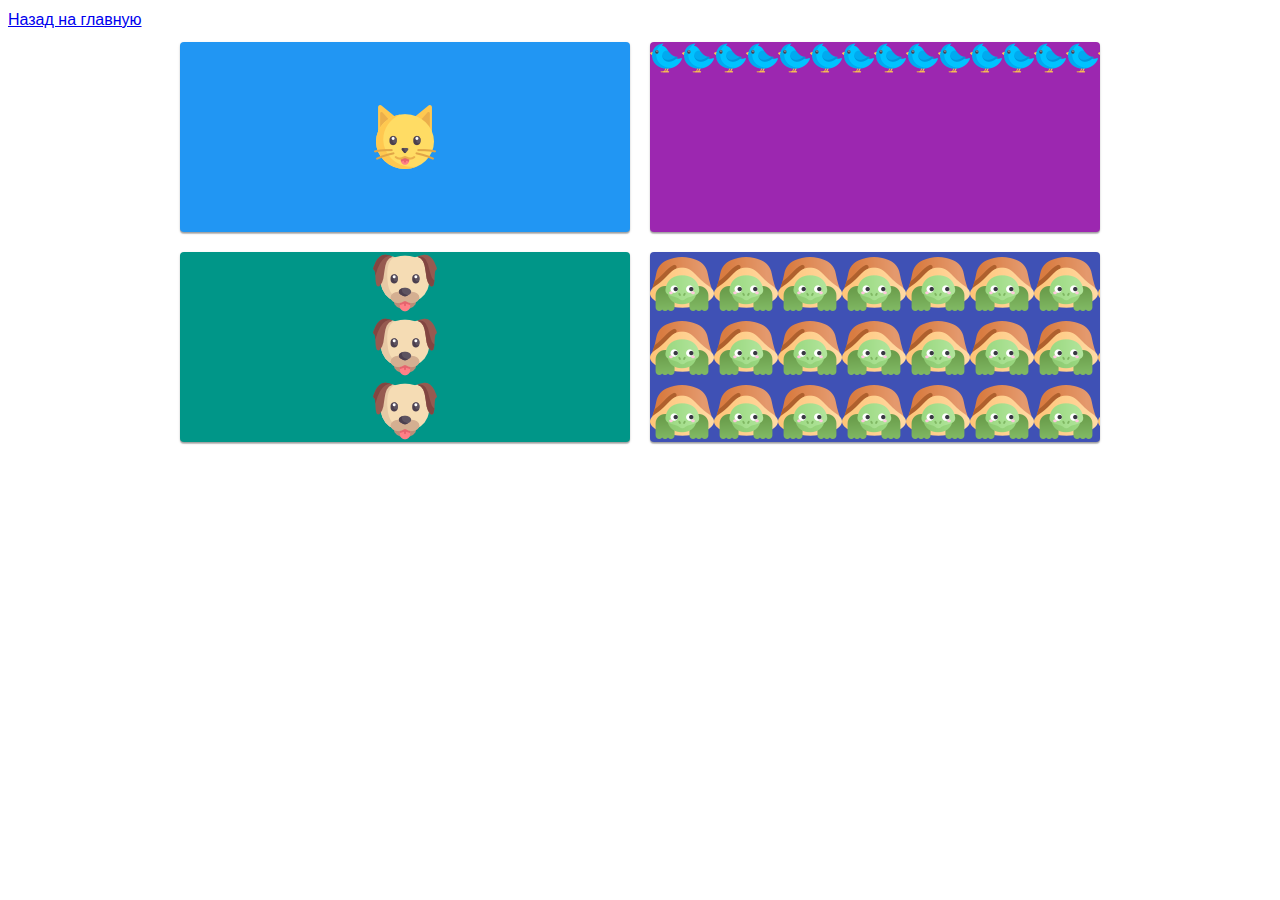
<file: 01-background.html>
<!DOCTYPE html>
<html lang="ru">
  <head>
    <meta charset="UTF-8" />
    <meta name="viewport" content="width=device-width, initial-scale=1.0" />
    <title>Фон элемента</title>
    <link rel="stylesheet" href="./css/common.css" />
    <link rel="stylesheet" href="./css/01-background.css" />
  </head>
  <body>
    <a href="/index.html">Назад на главную</a>

    <!-- Основные свойства -->
    <div class="container">
      <div class="box"></div>
      <div class="box"></div>
      <div class="box"></div>
      <div class="box"></div>
    </div>
  </body>
</html>
</file>
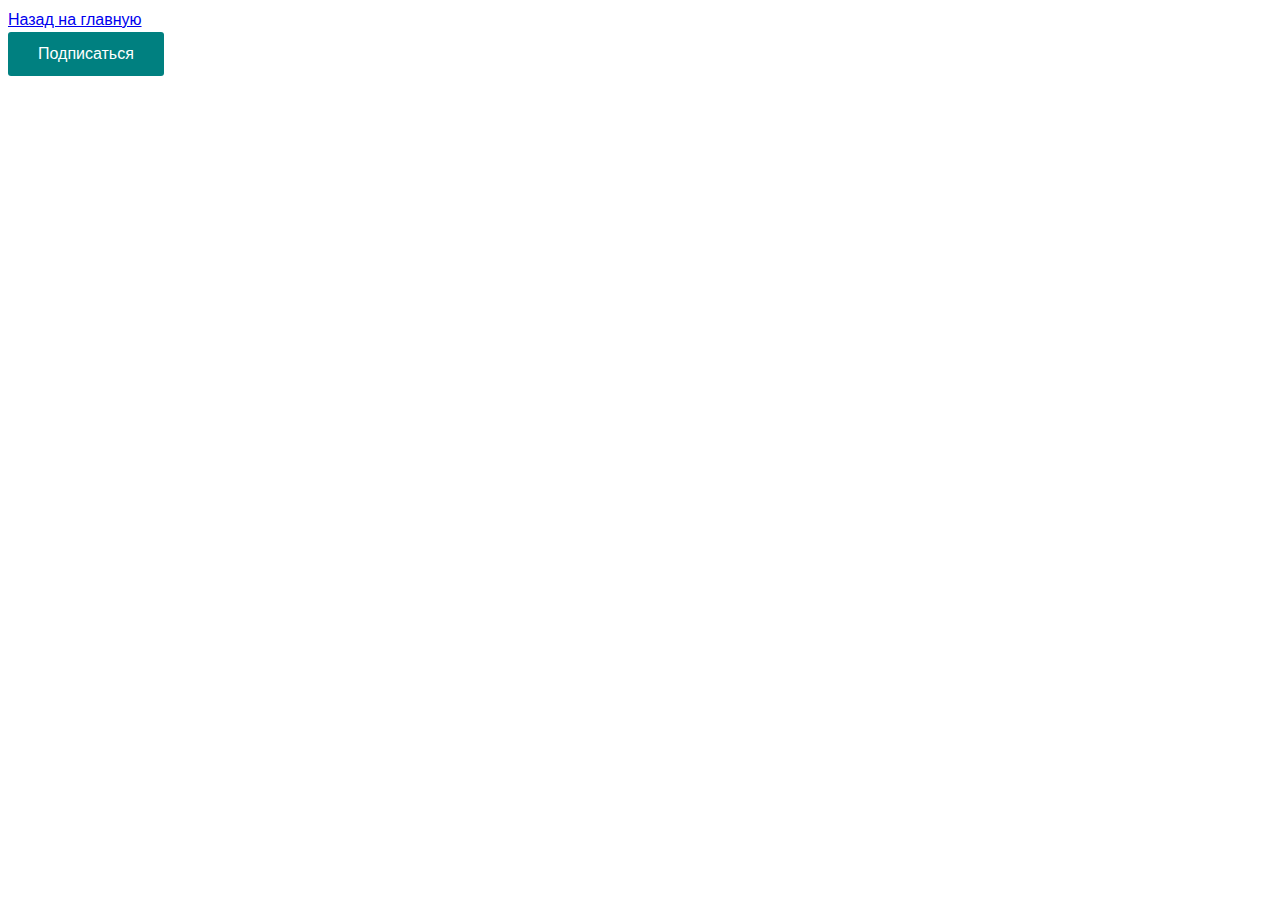
<file: 01-button.html>
<!DOCTYPE html>
<html lang="ru">
  <head>
    <meta charset="UTF-8" />
    <meta name="viewport" content="width=device-width, initial-scale=1.0" />
    <meta http-equiv="X-UA-Compatible" content="ie=edge" />
    <title>Простая кнопка</title>
    <link rel="stylesheet" href="./css/common.css" />
    <link rel="stylesheet" href="./css/01-button.css" />
  </head>
  <body>
    <a href="./index.html">Назад на главную</a><br />

    <button class="btn">Подписаться</button>
  </body>
</html>
</file>
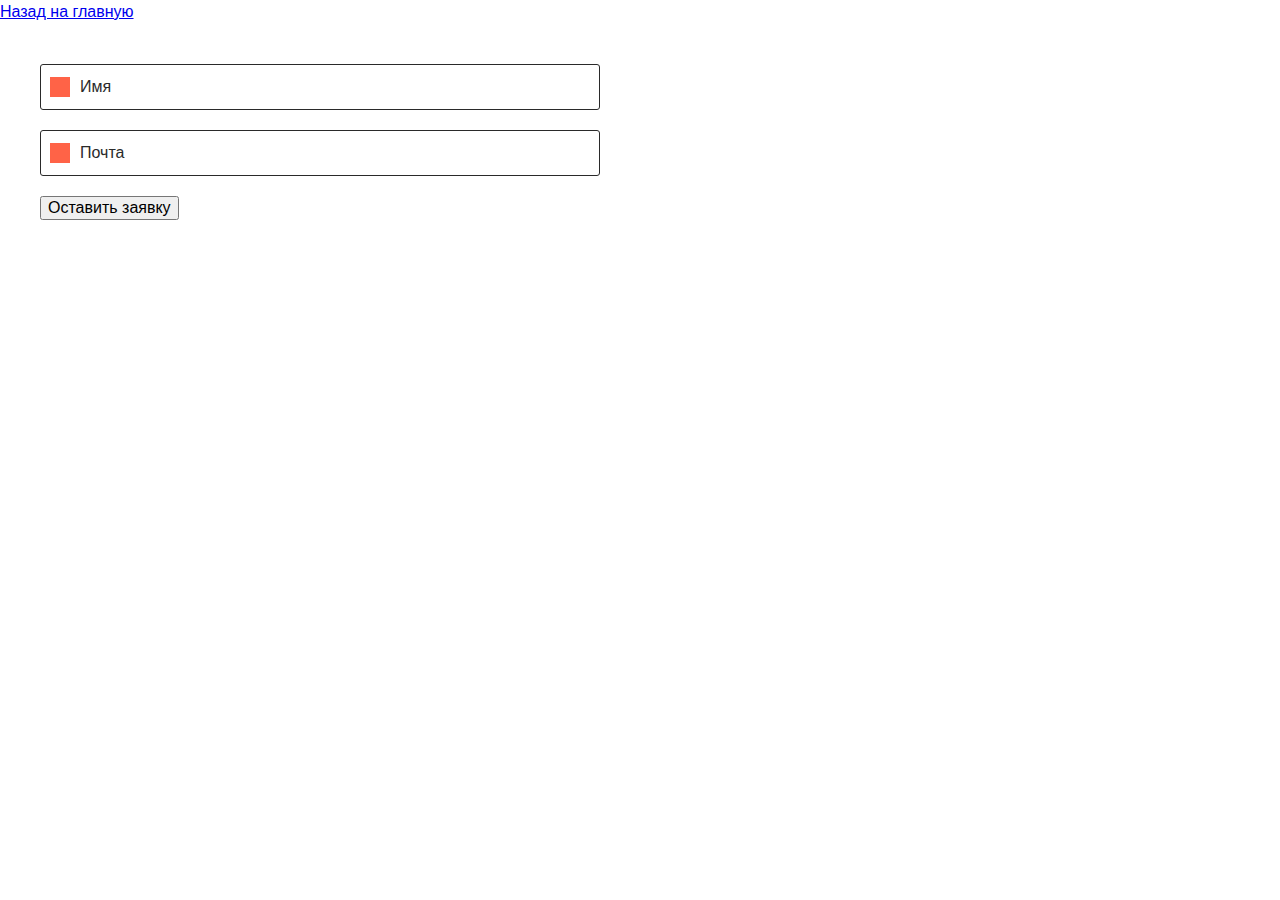
<file: 01-crossbrowser.html>
<!DOCTYPE html>
<html lang="ru">
  <head>
    <meta charset="UTF-8" />
    <meta name="viewport" content="width=device-width, initial-scale=1.0" />
    <title>Кроссбраузерная декоративная метка и иконка</title>
    <link
      rel="stylesheet"
      href="https://cdnjs.cloudflare.com/ajax/libs/modern-normalize/0.6.0/modern-normalize.min.css"
    />
    <link rel="stylesheet" href="./css/common.css" />
    <link rel="stylesheet" href="./css/01-crossbrowser.css" />
  </head>
  <body>
    <a href="./index.html">Назад на главную</a>

    <form class="form" autocomplete="off">
      <div class="form-field">
        <input
          type="text"
          class="form-input"
          name="name"
          id="name"
          placeholder=" "
        />
        <label for="name" class="form-label">Имя</label>
        <span class="icon"></span>
      </div>

      <div class="form-field">
        <input
          type="email"
          class="form-input"
          name="mail"
          id="mail"
          placeholder=" "
        />
        <label for="mail" class="form-label">Почта</label>
        <span class="icon"></span>
      </div>

      <button type="submit">Оставить заявку</button>
    </form>
  </body>
</html>
</file>
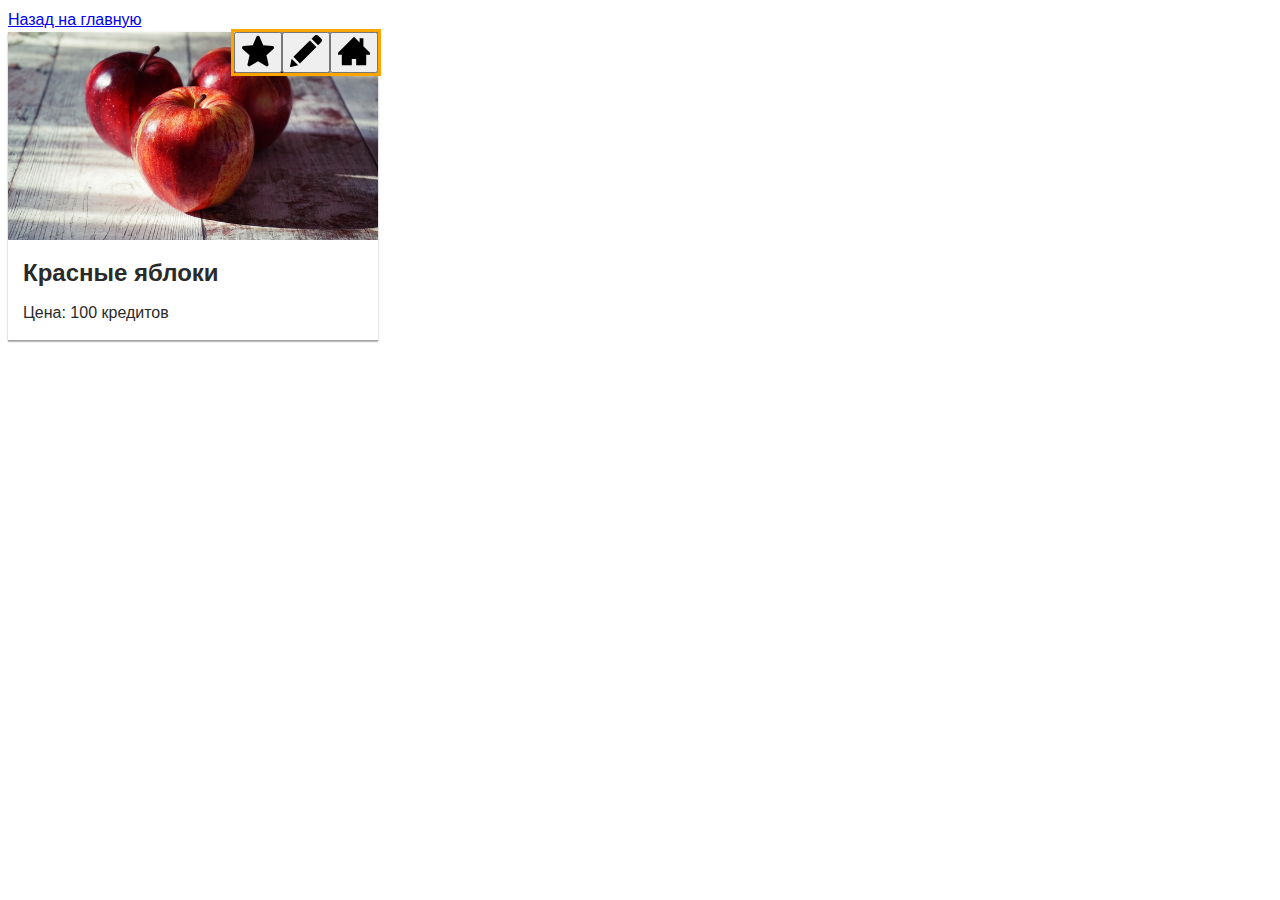
<file: 01-icons.html>
<!DOCTYPE html>
<html lang="ru">
  <head>
    <meta charset="UTF-8" />
    <meta name="viewport" content="width=device-width, initial-scale=1.0" />
    <title>Карточка товара с иконками</title>
    <link rel="stylesheet" href="./css/common.css" />
    <link rel="stylesheet" href="./css/01-icons.css" />
  </head>
  <body>
    <a href="/index.html">Назад на главную</a>

    <article class="product">
      <img src="./images/apples.jpg" alt="Яблоки" />

      <!-- div а не ul, чтобы вам было меньше разметки разбирать -->
      <div class="product-actions">
        <button aria-label="В избранное" class="item">
          <svg class="icon"><use href="./images/sprite.svg#star"></use></svg>
        </button>

        <button aria-label="Написать отзыв" class="item">
          <svg class="icon"><use href="./images/sprite.svg#edit"></use></svg>
        </button>

        <button aria-label="В закладки" class="item">
          <svg class="icon"><use href="./images/sprite.svg#home"></use></svg>
        </button>
      </div>

      <div class="product-meta">
        <h2 class="product-name">Красные яблоки</h2>
        <p class="product-price">Цена: 100 кредитов</p>
      </div>
    </article>
  </body>
</html>
</file>
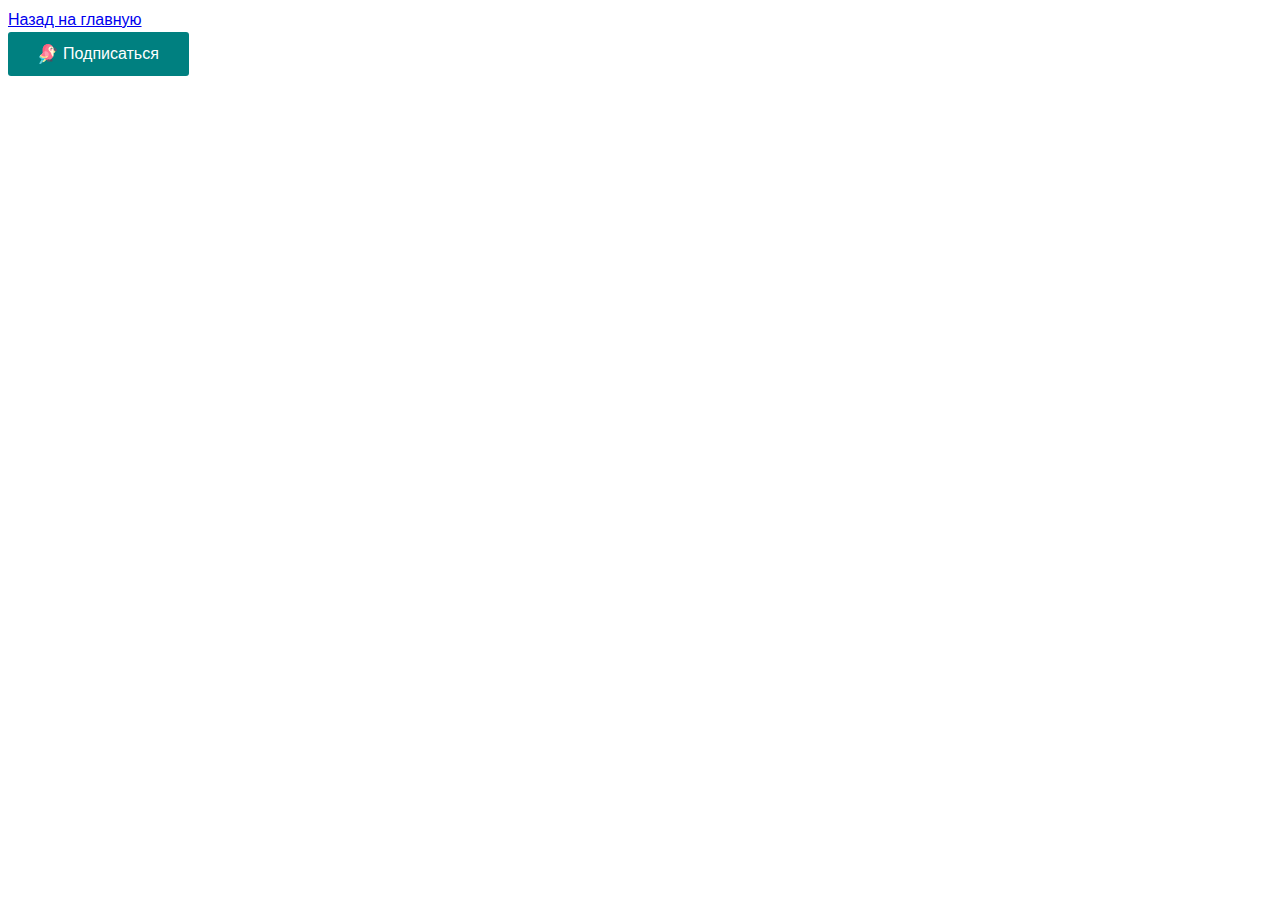
<file: 02-icon-button.html>
<!DOCTYPE html>
<html lang="ru">
  <head>
    <meta charset="UTF-8" />
    <meta name="viewport" content="width=device-width, initial-scale=1.0" />
    <meta http-equiv="X-UA-Compatible" content="ie=edge" />
    <title>Кнопка c иконкой</title>
    <link rel="stylesheet" href="./css/common.css" />
    <link rel="stylesheet" href="./css/02-icon-button.css" />
  </head>
  <body>
    <a href="./index.html">Назад на главную</a> <br />

    <button class="btn">Подписаться</button>
  </body>
</html>
</file>
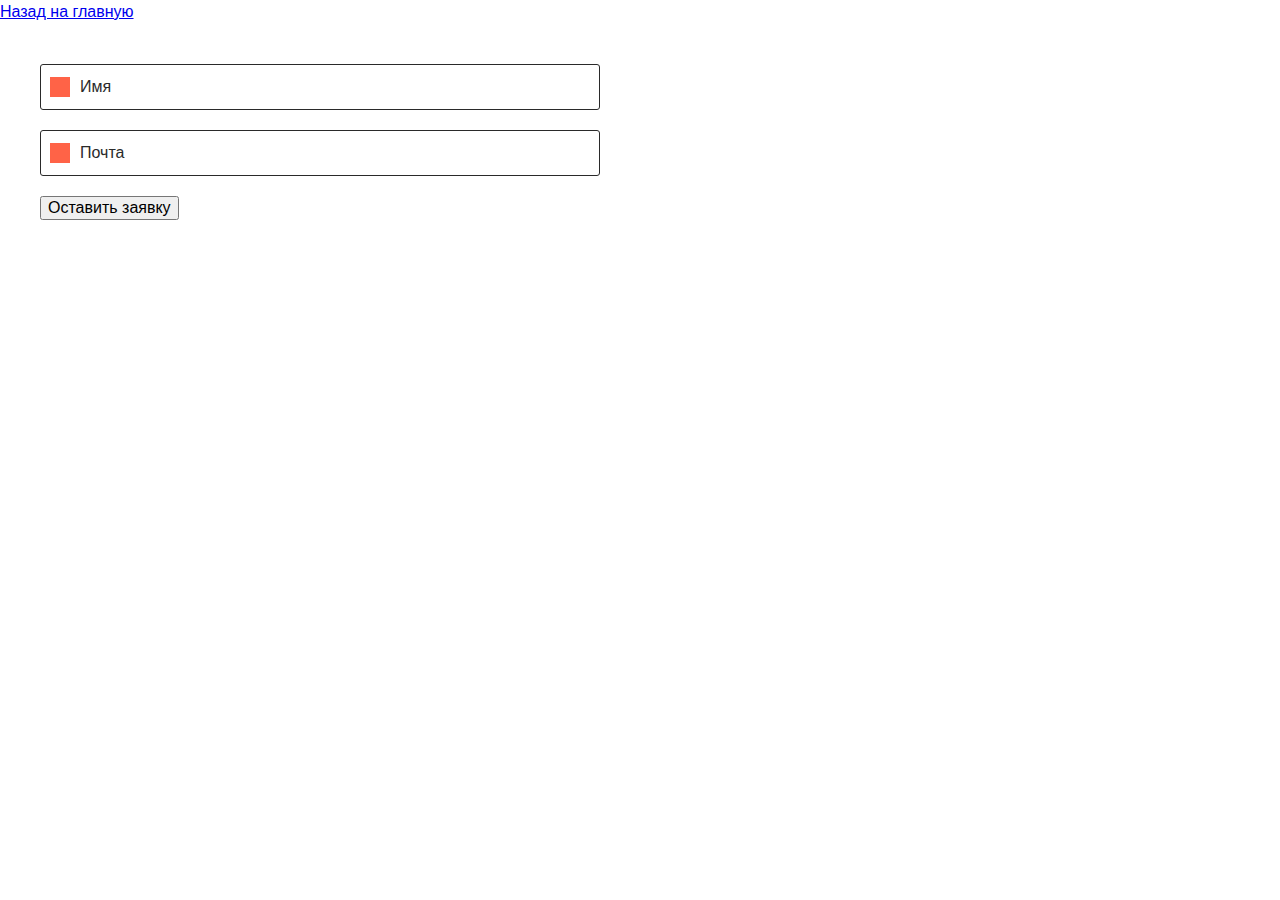
<file: 02-modern-styles.html>
<!DOCTYPE html>
<html lang="ru">
  <head>
    <meta charset="UTF-8" />
    <meta name="viewport" content="width=device-width, initial-scale=1.0" />
    <title>Современная декоративная метка и иконка</title>
    <link
      rel="stylesheet"
      href="https://cdnjs.cloudflare.com/ajax/libs/modern-normalize/0.6.0/modern-normalize.min.css"
    />
    <link rel="stylesheet" href="./css/common.css" />
    <link rel="stylesheet" href="./css/02-modern.css" />
  </head>
  <body>
    <a href="./index.html">Назад на главную</a>

    <form class="form" autocomplete="off">
      <div class="form-field">
        <span class="icon"></span>
        <input
          type="text"
          class="form-input"
          name="name"
          id="name"
          placeholder=" "
        />
        <label for="name" class="form-label">Имя</label>
      </div>

      <div class="form-field">
        <span class="icon"></span>

        <input
          type="email"
          class="form-input"
          name="mail"
          id="mail"
          placeholder=" "
        />
        <label for="mail" class="form-label">Почта</label>
      </div>

      <button type="submit">Оставить заявку</button>
    </form>
  </body>
</html>
</file>
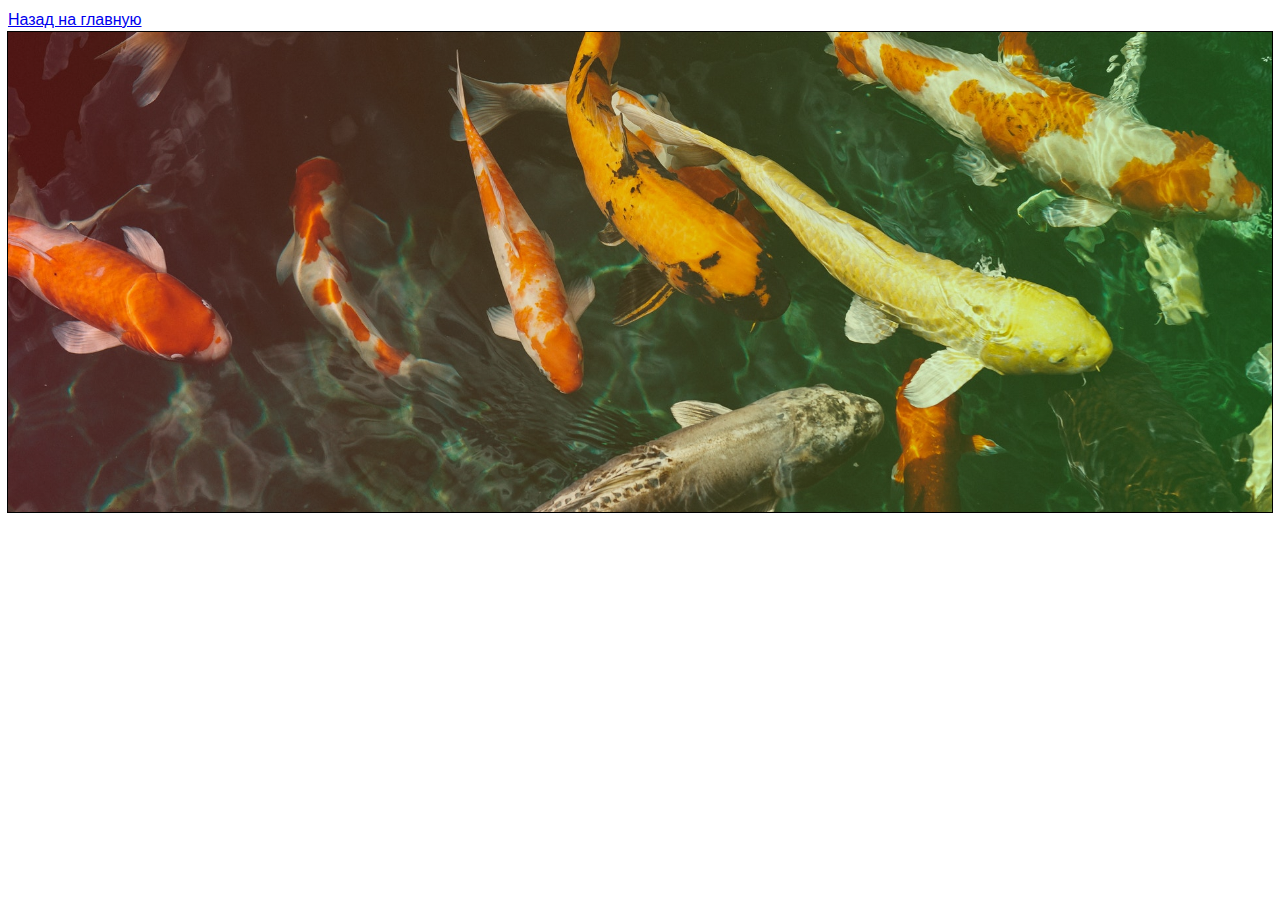
<file: 02-multibg.html>
<!DOCTYPE html>
<html lang="ru">
  <head>
    <meta charset="UTF-8" />
    <meta name="viewport" content="width=device-width, initial-scale=1.0" />
    <title>Многослоайный фон</title>
    <link rel="stylesheet" href="./css/common.css" />
    <link rel="stylesheet" href="./css/02-multibg.css" />
  </head>
  <body>
    <a href="/index.html">Назад на главную</a>

    <div class="overlay"></div>
  </body>
</html>
</file>
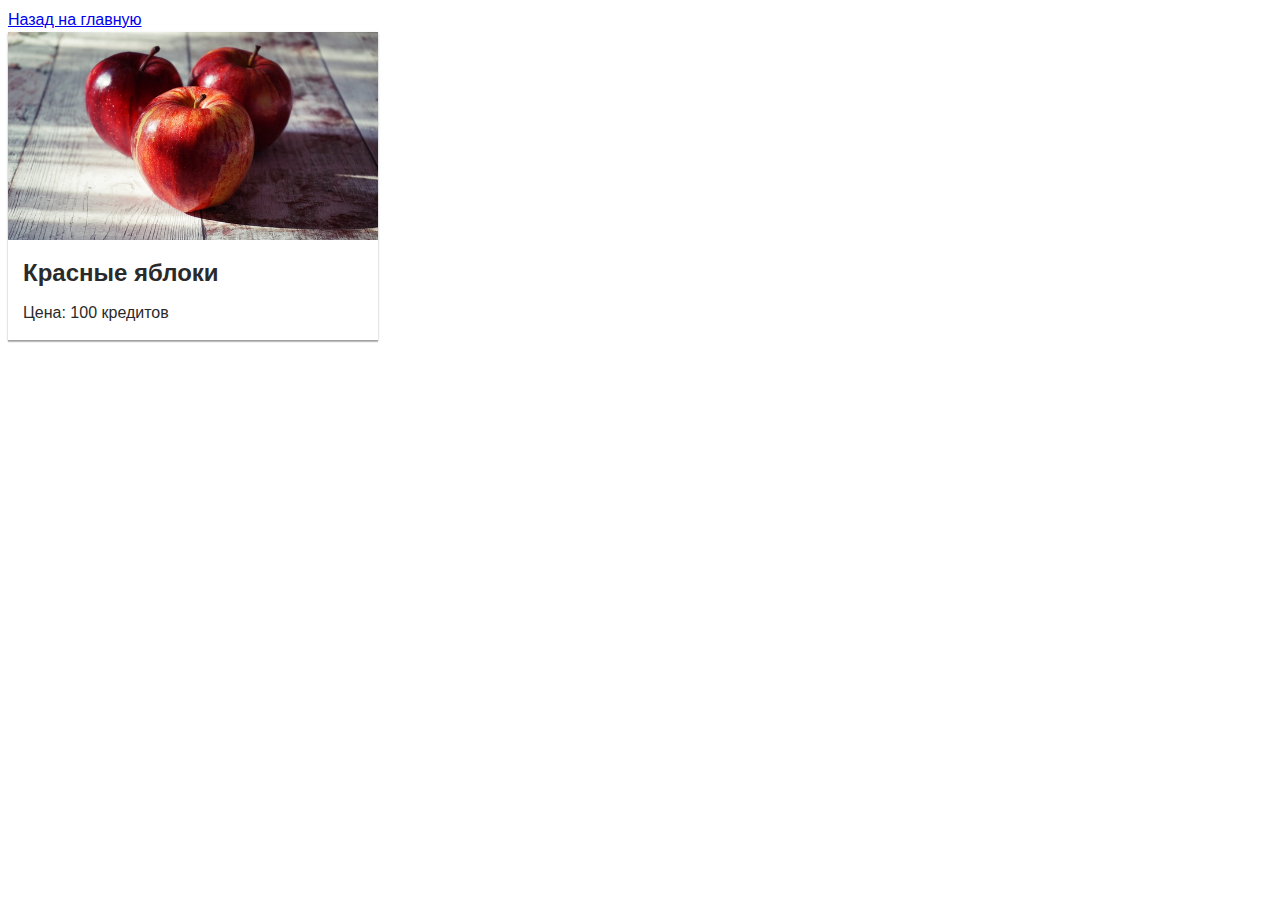
<file: 02-overlay.html>
<!DOCTYPE html>
<html lang="ru">
  <head>
    <meta charset="UTF-8" />
    <meta name="viewport" content="width=device-width, initial-scale=1.0" />
    <title>Карточка товара с иконками и оверлей</title>
    <link rel="stylesheet" href="./css/common.css" />
    <link rel="stylesheet" href="./css/02-overlay.css" />
  </head>
  <body>
    <a href="/index.html">Назад на главную</a>

    <article class="product">
      <div class="product-thumb">
        <img src="./images/apples.jpg" alt="Яблоки" />

        <!-- div а не ul, чтобы вам было меньше разметки разбирать -->
        <div class="product-actions">
          <button aria-label="В избранное" class="item">
            <svg class="icon"><use href="./images/sprite.svg#star"></use></svg>
          </button>

          <button aria-label="Написать отзыв" class="item">
            <svg class="icon"><use href="./images/sprite.svg#edit"></use></svg>
          </button>

          <button aria-label="В закладки" class="item">
            <svg class="icon"><use href="./images/sprite.svg#home"></use></svg>
          </button>
        </div>

        <!-- <div class="box-1"></div> -->
        <!-- <div class="box-2"></div> -->
      </div>

      <div class="product-meta">
        <h2 class="product-name">Красные яблоки</h2>
        <p class="product-price">Цена: 100 кредитов</p>
      </div>
    </article>
  </body>
</html>
</file>
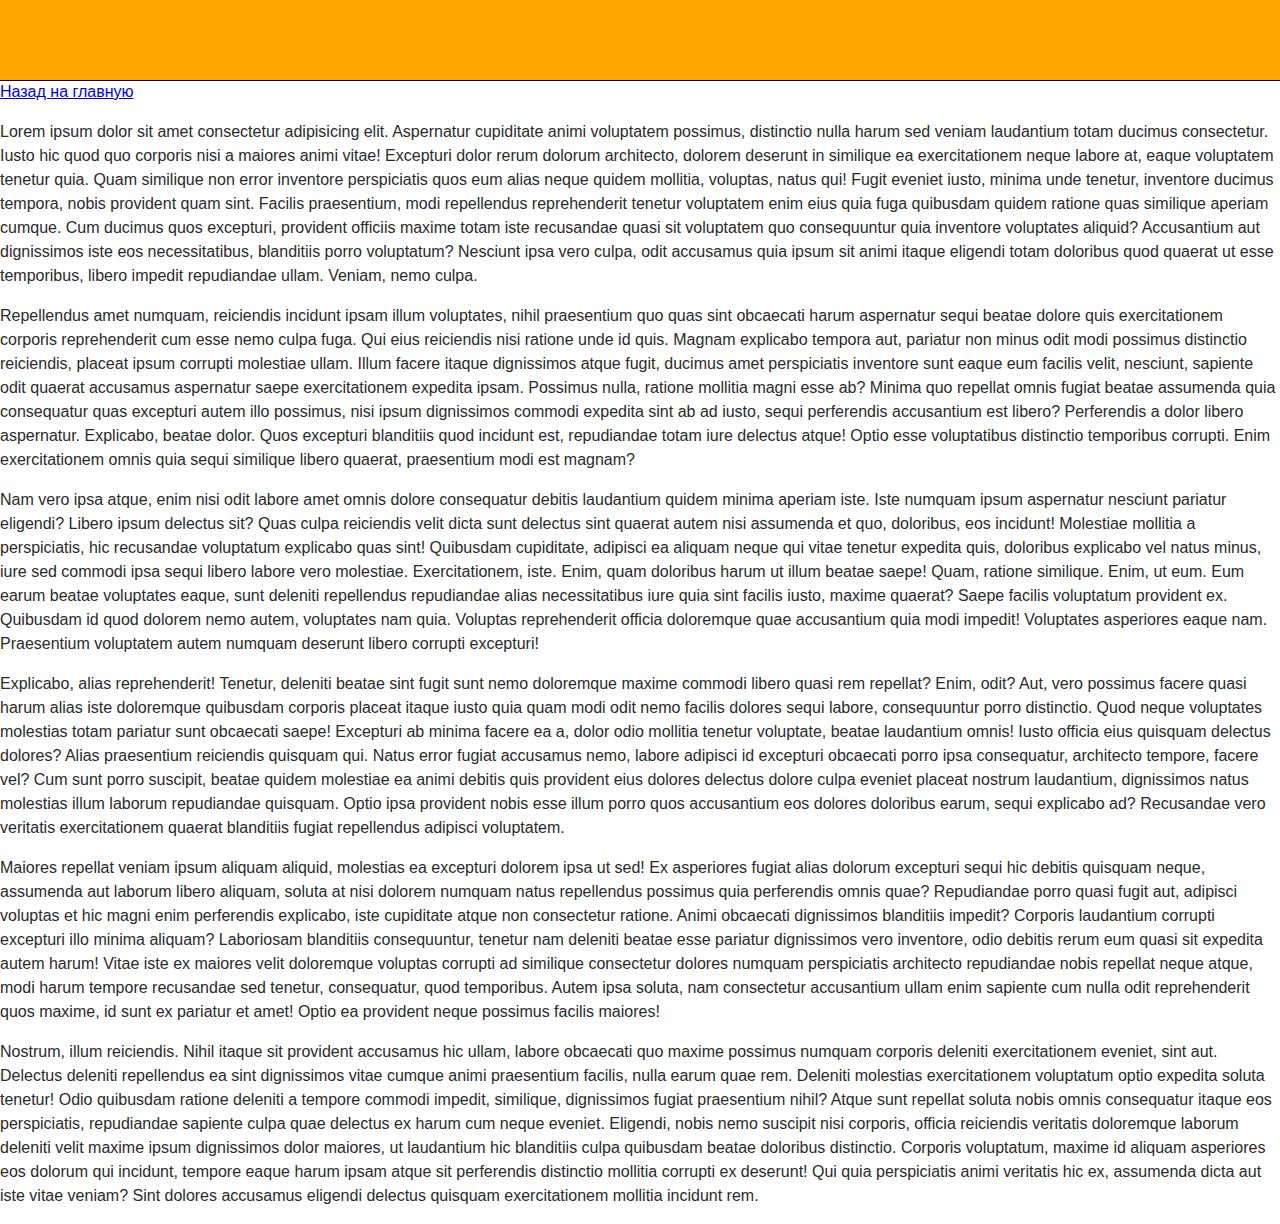
<file: 03-fixed-header.html>
<!DOCTYPE html>
<html lang="ru">
  <head>
    <meta charset="UTF-8" />
    <meta name="viewport" content="width=device-width, initial-scale=1.0" />
    <title>Фиксированный хедер</title>
    <link rel="stylesheet" href="./css/common.css" />
    <link rel="stylesheet" href="./css/03-fixed-header.css" />
  </head>
  <body>
    <header class="page-header"></header>

    <a href="/index.html">Назад на главную</a>

    <p>
      Lorem ipsum dolor sit amet consectetur adipisicing elit. Aspernatur
      cupiditate animi voluptatem possimus, distinctio nulla harum sed veniam
      laudantium totam ducimus consectetur. Iusto hic quod quo corporis nisi a
      maiores animi vitae! Excepturi dolor rerum dolorum architecto, dolorem
      deserunt in similique ea exercitationem neque labore at, eaque voluptatem
      tenetur quia. Quam similique non error inventore perspiciatis quos eum
      alias neque quidem mollitia, voluptas, natus qui! Fugit eveniet iusto,
      minima unde tenetur, inventore ducimus tempora, nobis provident quam sint.
      Facilis praesentium, modi repellendus reprehenderit tenetur voluptatem
      enim eius quia fuga quibusdam quidem ratione quas similique aperiam
      cumque. Cum ducimus quos excepturi, provident officiis maxime totam iste
      recusandae quasi sit voluptatem quo consequuntur quia inventore voluptates
      aliquid? Accusantium aut dignissimos iste eos necessitatibus, blanditiis
      porro voluptatum? Nesciunt ipsa vero culpa, odit accusamus quia ipsum sit
      animi itaque eligendi totam doloribus quod quaerat ut esse temporibus,
      libero impedit repudiandae ullam. Veniam, nemo culpa.
    </p>
    <p>
      Repellendus amet numquam, reiciendis incidunt ipsam illum voluptates,
      nihil praesentium quo quas sint obcaecati harum aspernatur sequi beatae
      dolore quis exercitationem corporis reprehenderit cum esse nemo culpa
      fuga. Qui eius reiciendis nisi ratione unde id quis. Magnam explicabo
      tempora aut, pariatur non minus odit modi possimus distinctio reiciendis,
      placeat ipsum corrupti molestiae ullam. Illum facere itaque dignissimos
      atque fugit, ducimus amet perspiciatis inventore sunt eaque eum facilis
      velit, nesciunt, sapiente odit quaerat accusamus aspernatur saepe
      exercitationem expedita ipsam. Possimus nulla, ratione mollitia magni esse
      ab? Minima quo repellat omnis fugiat beatae assumenda quia consequatur
      quas excepturi autem illo possimus, nisi ipsum dignissimos commodi
      expedita sint ab ad iusto, sequi perferendis accusantium est libero?
      Perferendis a dolor libero aspernatur. Explicabo, beatae dolor. Quos
      excepturi blanditiis quod incidunt est, repudiandae totam iure delectus
      atque! Optio esse voluptatibus distinctio temporibus corrupti. Enim
      exercitationem omnis quia sequi similique libero quaerat, praesentium modi
      est magnam?
    </p>
    <p>
      Nam vero ipsa atque, enim nisi odit labore amet omnis dolore consequatur
      debitis laudantium quidem minima aperiam iste. Iste numquam ipsum
      aspernatur nesciunt pariatur eligendi? Libero ipsum delectus sit? Quas
      culpa reiciendis velit dicta sunt delectus sint quaerat autem nisi
      assumenda et quo, doloribus, eos incidunt! Molestiae mollitia a
      perspiciatis, hic recusandae voluptatum explicabo quas sint! Quibusdam
      cupiditate, adipisci ea aliquam neque qui vitae tenetur expedita quis,
      doloribus explicabo vel natus minus, iure sed commodi ipsa sequi libero
      labore vero molestiae. Exercitationem, iste. Enim, quam doloribus harum ut
      illum beatae saepe! Quam, ratione similique. Enim, ut eum. Eum earum
      beatae voluptates eaque, sunt deleniti repellendus repudiandae alias
      necessitatibus iure quia sint facilis iusto, maxime quaerat? Saepe facilis
      voluptatum provident ex. Quibusdam id quod dolorem nemo autem, voluptates
      nam quia. Voluptas reprehenderit officia doloremque quae accusantium quia
      modi impedit! Voluptates asperiores eaque nam. Praesentium voluptatem
      autem numquam deserunt libero corrupti excepturi!
    </p>
    <p>
      Explicabo, alias reprehenderit! Tenetur, deleniti beatae sint fugit sunt
      nemo doloremque maxime commodi libero quasi rem repellat? Enim, odit? Aut,
      vero possimus facere quasi harum alias iste doloremque quibusdam corporis
      placeat itaque iusto quia quam modi odit nemo facilis dolores sequi
      labore, consequuntur porro distinctio. Quod neque voluptates molestias
      totam pariatur sunt obcaecati saepe! Excepturi ab minima facere ea a,
      dolor odio mollitia tenetur voluptate, beatae laudantium omnis! Iusto
      officia eius quisquam delectus dolores? Alias praesentium reiciendis
      quisquam qui. Natus error fugiat accusamus nemo, labore adipisci id
      excepturi obcaecati porro ipsa consequatur, architecto tempore, facere
      vel? Cum sunt porro suscipit, beatae quidem molestiae ea animi debitis
      quis provident eius dolores delectus dolore culpa eveniet placeat nostrum
      laudantium, dignissimos natus molestias illum laborum repudiandae
      quisquam. Optio ipsa provident nobis esse illum porro quos accusantium eos
      dolores doloribus earum, sequi explicabo ad? Recusandae vero veritatis
      exercitationem quaerat blanditiis fugiat repellendus adipisci voluptatem.
    </p>
    <p>
      Maiores repellat veniam ipsum aliquam aliquid, molestias ea excepturi
      dolorem ipsa ut sed! Ex asperiores fugiat alias dolorum excepturi sequi
      hic debitis quisquam neque, assumenda aut laborum libero aliquam, soluta
      at nisi dolorem numquam natus repellendus possimus quia perferendis omnis
      quae? Repudiandae porro quasi fugit aut, adipisci voluptas et hic magni
      enim perferendis explicabo, iste cupiditate atque non consectetur ratione.
      Animi obcaecati dignissimos blanditiis impedit? Corporis laudantium
      corrupti excepturi illo minima aliquam? Laboriosam blanditiis
      consequuntur, tenetur nam deleniti beatae esse pariatur dignissimos vero
      inventore, odio debitis rerum eum quasi sit expedita autem harum! Vitae
      iste ex maiores velit doloremque voluptas corrupti ad similique
      consectetur dolores numquam perspiciatis architecto repudiandae nobis
      repellat neque atque, modi harum tempore recusandae sed tenetur,
      consequatur, quod temporibus. Autem ipsa soluta, nam consectetur
      accusantium ullam enim sapiente cum nulla odit reprehenderit quos maxime,
      id sunt ex pariatur et amet! Optio ea provident neque possimus facilis
      maiores!
    </p>
    <p>
      Nostrum, illum reiciendis. Nihil itaque sit provident accusamus hic ullam,
      labore obcaecati quo maxime possimus numquam corporis deleniti
      exercitationem eveniet, sint aut. Delectus deleniti repellendus ea sint
      dignissimos vitae cumque animi praesentium facilis, nulla earum quae rem.
      Deleniti molestias exercitationem voluptatum optio expedita soluta
      tenetur! Odio quibusdam ratione deleniti a tempore commodi impedit,
      similique, dignissimos fugiat praesentium nihil? Atque sunt repellat
      soluta nobis omnis consequatur itaque eos perspiciatis, repudiandae
      sapiente culpa quae delectus ex harum cum neque eveniet. Eligendi, nobis
      nemo suscipit nisi corporis, officia reiciendis veritatis doloremque
      laborum deleniti velit maxime ipsum dignissimos dolor maiores, ut
      laudantium hic blanditiis culpa quibusdam beatae doloribus distinctio.
      Corporis voluptatum, maxime id aliquam asperiores eos dolorum qui
      incidunt, tempore eaque harum ipsam atque sit perferendis distinctio
      mollitia corrupti ex deserunt! Qui quia perspiciatis animi veritatis hic
      ex, assumenda dicta aut iste vitae veniam? Sint dolores accusamus eligendi
      delectus quisquam exercitationem mollitia incidunt rem.
    </p>

    <script>
      const { height: pageHeaderHeight } = document
        .querySelector(".page-header")
        .getBoundingClientRect();

      document.body.style.paddingTop = `${pageHeaderHeight}px`;
    </script>
  </body>
</html>
</file>
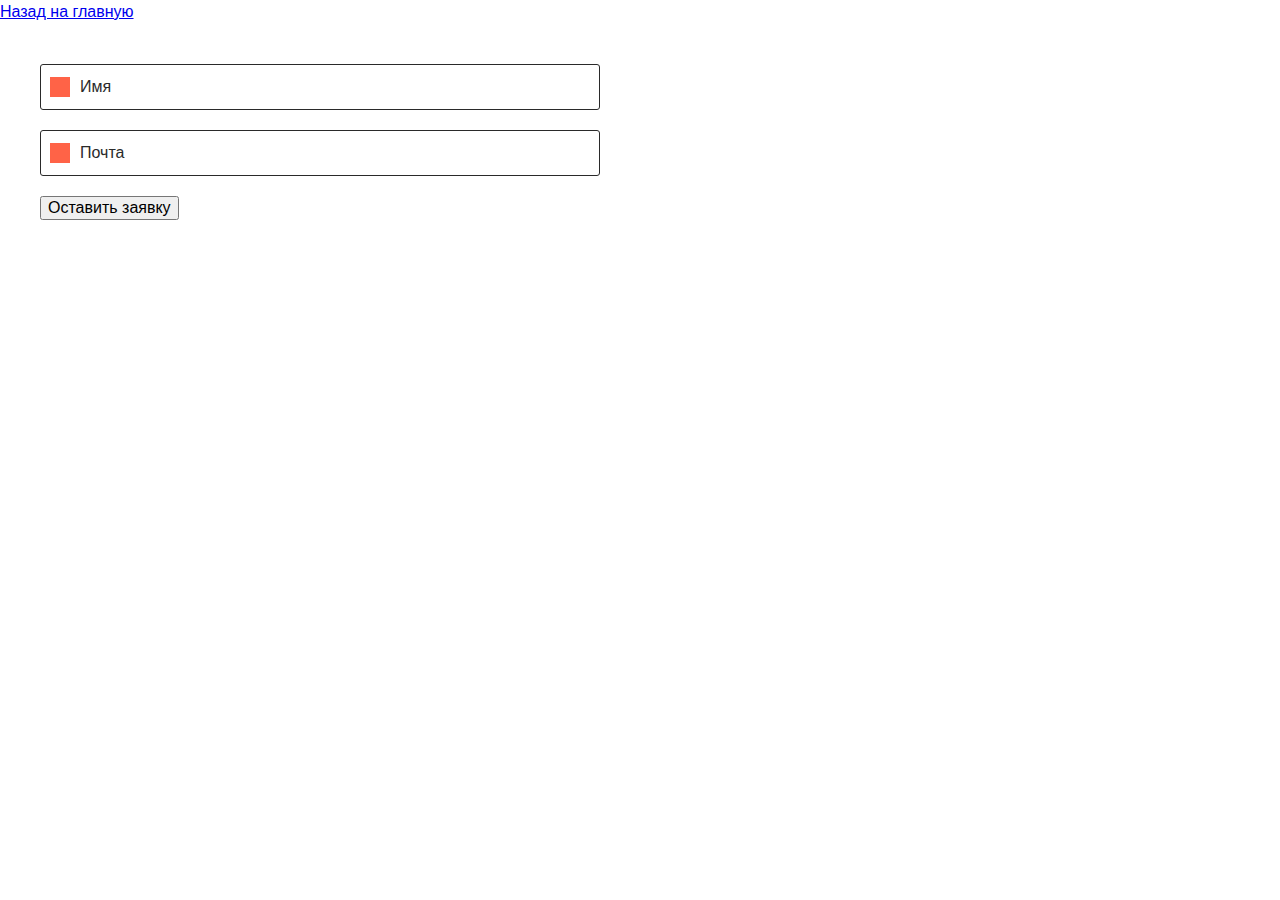
<file: 03-nested.html>
<!DOCTYPE html>
<html lang="ru">
  <head>
    <meta charset="UTF-8" />
    <meta name="viewport" content="width=device-width, initial-scale=1.0" />
    <title>Инпут вложенный в метку, избавляемся от id</title>
    <link
      rel="stylesheet"
      href="https://cdnjs.cloudflare.com/ajax/libs/modern-normalize/0.6.0/modern-normalize.min.css"
    />
    <link rel="stylesheet" href="./css/common.css" />
    <link rel="stylesheet" href="./css/03-nested.css" />
  </head>
  <body>
    <a href="./index.html">Назад на главную</a>

    <form class="form" autocomplete="off">
      <label class="form-field">
        <input type="text" class="form-input" name="name" placeholder=" " />
        <span class="form-label">Имя</span>
        <span class="icon"></span>
      </label>

      <label class="form-field">
        <input type="email" class="form-input" name="mail" placeholder=" " />
        <span class="form-label">Почта</span>
        <span class="icon"></span>
      </label>

      <button type="submit">Оставить заявку</button>
    </form>
  </body>
</html>
</file>
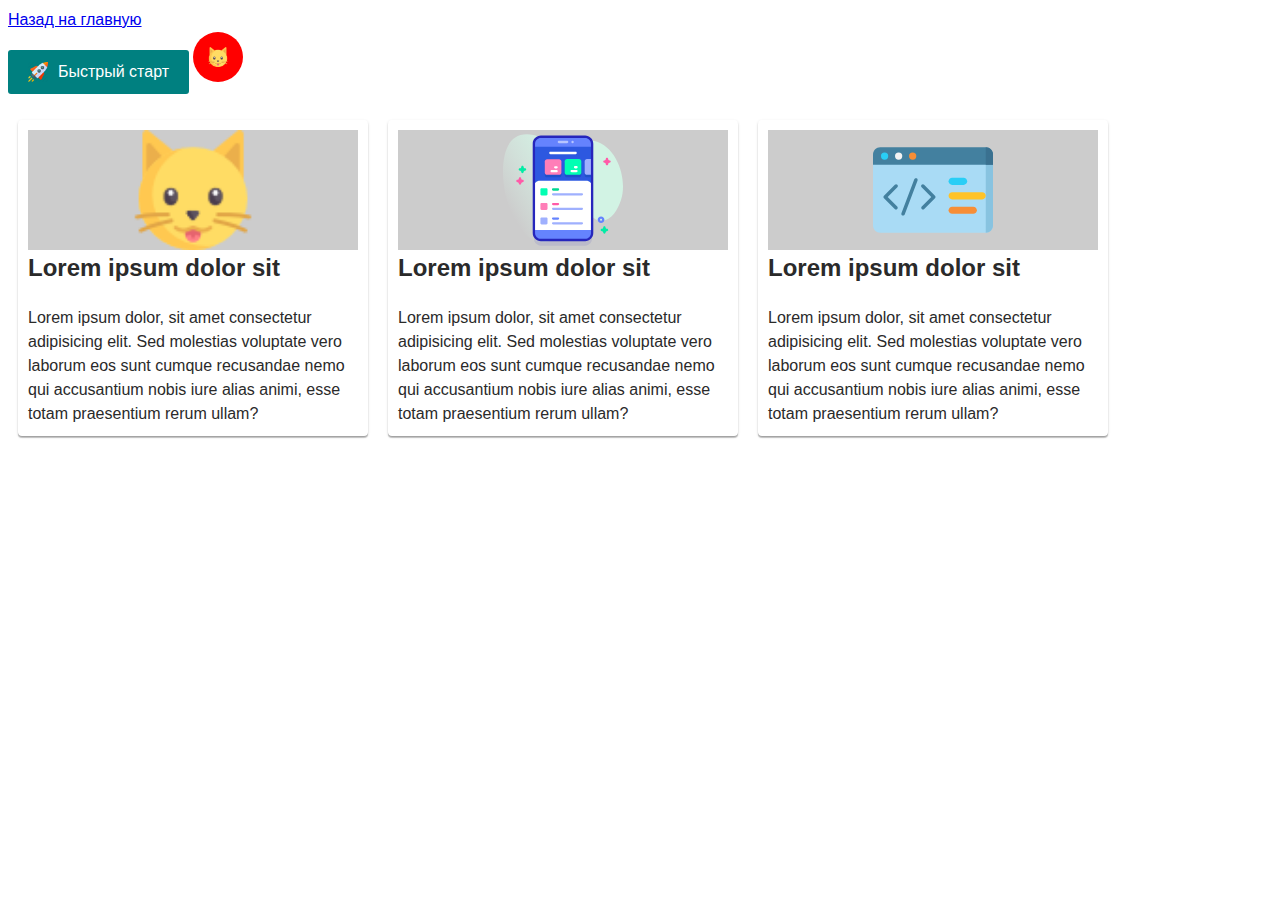
<file: 03-pseudoelements.html>
<!DOCTYPE html>
<html lang="ru">
  <head>
    <meta charset="UTF-8" />
    <meta name="viewport" content="width=device-width, initial-scale=1.0" />
    <title>Псевдоэлементы</title>
    <link rel="stylesheet" href="./css/common.css" />
    <link rel="stylesheet" href="./css/03-pseudoelements.css" />
  </head>
  <body>
    <a href="/index.html">Назад на главную</a><br />

    <a class="button">
      Быстрый старт
    </a>

    <div class="link"></div>

    <ul class="list">
      <li class="list-item icon-delivery">
        <h2 class="title">Lorem ipsum dolor sit</h2>
        <p class="text">
          Lorem ipsum dolor, sit amet consectetur adipisicing elit. Sed
          molestias voluptate vero laborum eos sunt cumque recusandae nemo qui
          accusantium nobis iure alias animi, esse totam praesentium rerum
          ullam?
        </p>
      </li>

      <li class="list-item icon-mobile">
        <h2 class="title">Lorem ipsum dolor sit</h2>
        <p class="text">
          Lorem ipsum dolor, sit amet consectetur adipisicing elit. Sed
          molestias voluptate vero laborum eos sunt cumque recusandae nemo qui
          accusantium nobis iure alias animi, esse totam praesentium rerum
          ullam?
        </p>
      </li>

      <li class="list-item icon-code">
        <h2 class="title">Lorem ipsum dolor sit</h2>
        <p class="text">
          Lorem ipsum dolor, sit amet consectetur adipisicing elit. Sed
          molestias voluptate vero laborum eos sunt cumque recusandae nemo qui
          accusantium nobis iure alias animi, esse totam praesentium rerum
          ullam?
        </p>
      </li>
    </ul>
  </body>
</html>
</file>
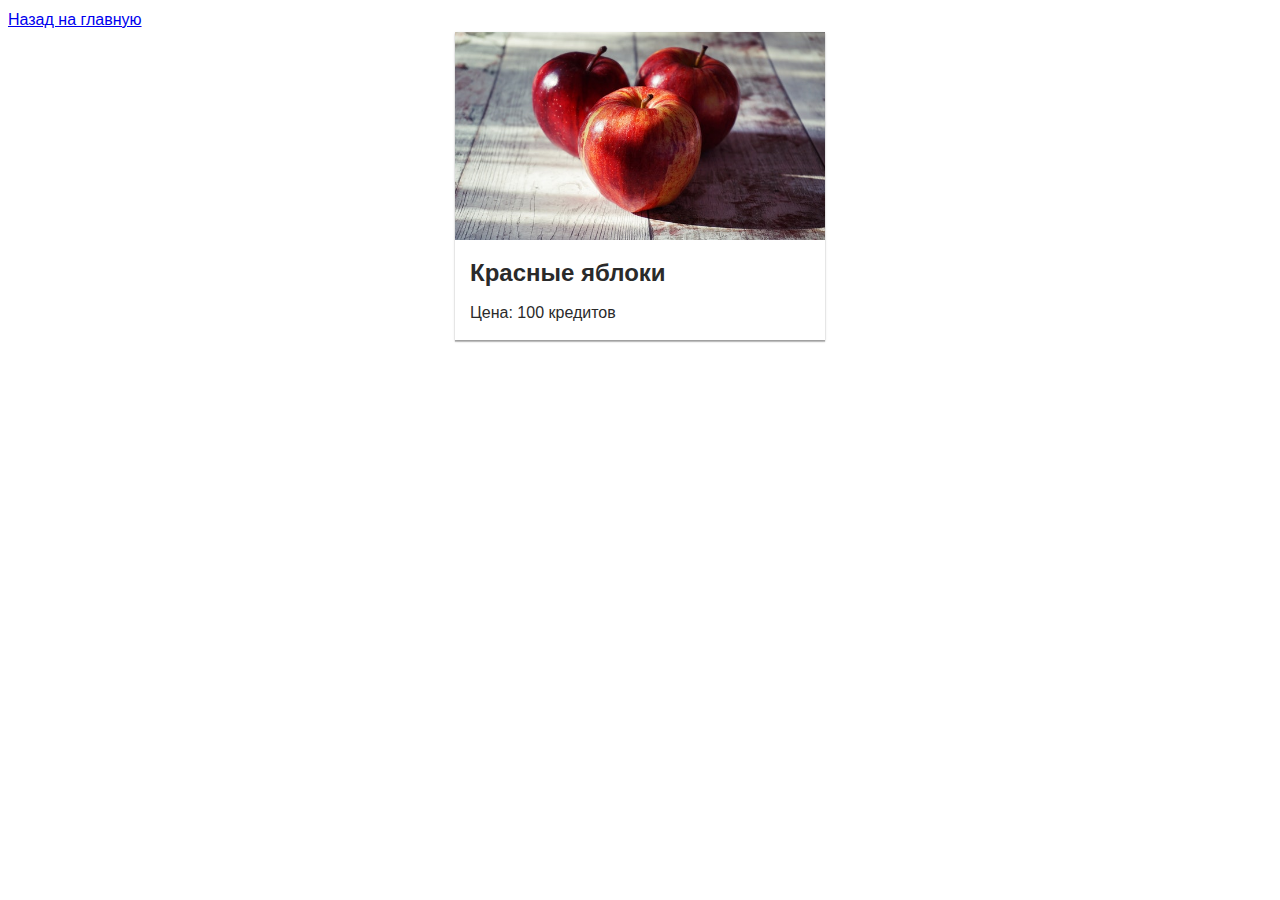
<file: 04-card-overlay.html>
<!DOCTYPE html>
<html lang="ru">
  <head>
    <meta charset="UTF-8" />
    <meta name="viewport" content="width=device-width, initial-scale=1.0" />
    <meta http-equiv="X-UA-Compatible" content="ie=edge" />
    <title>Карточка с появляющимся оверлеем</title>
    <link rel="stylesheet" href="./css/common.css" />
    <link rel="stylesheet" href="./css/04-card-overlay.css" />
  </head>
  <body>
    <a href="./index.html">Назад на главную</a>

    <article class="product">
      <div class="product-thumb">
        <img src="./images/apples.jpg" alt="Яблоки" />

        <div class="product-overlay">
          <div class="product-actions">
            <button aria-label="В избранное" class="item">
              <svg class="icon">
                <use href="./images/sprite.svg#star"></use>
              </svg>
            </button>

            <button aria-label="Написать отзыв" class="item">
              <svg class="icon">
                <use href="./images/sprite.svg#edit"></use>
              </svg>
            </button>

            <button aria-label="В закладки" class="item">
              <svg class="icon">
                <use href="./images/sprite.svg#home"></use>
              </svg>
            </button>
          </div>
        </div>
      </div>

      <div class="product-meta">
        <h2 class="product-name">Красные яблоки</h2>
        <p class="product-price">Цена: 100 кредитов</p>
      </div>
    </article>
  </body>
</html>
</file>
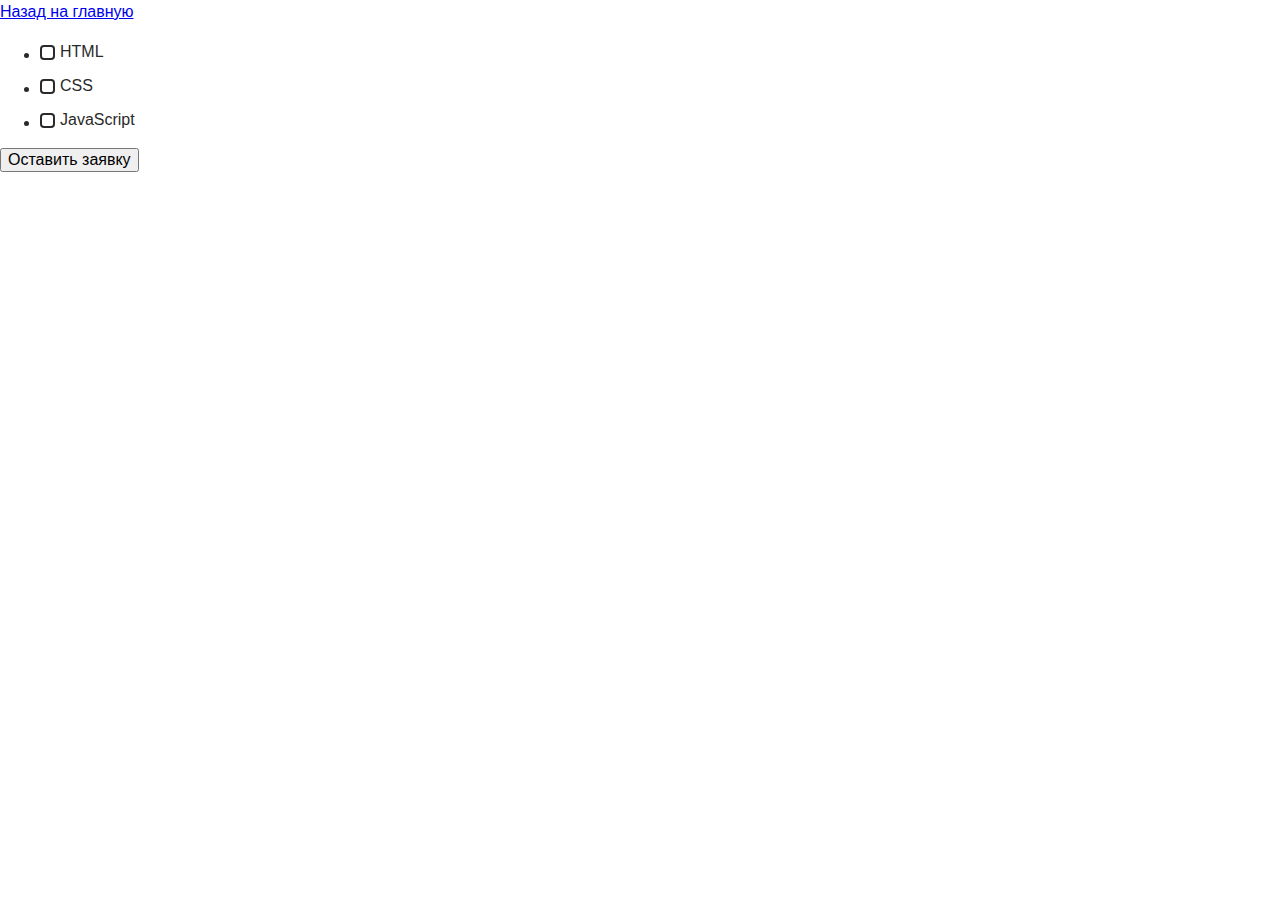
<file: 04-custom.html>
<!DOCTYPE html>
<html lang="ru">
  <head>
    <meta charset="UTF-8" />
    <meta name="viewport" content="width=device-width, initial-scale=1.0" />
    <title>Кастомные чекбоксы</title>
    <link
      rel="stylesheet"
      href="https://cdnjs.cloudflare.com/ajax/libs/modern-normalize/0.6.0/modern-normalize.min.css"
    />
    <link rel="stylesheet" href="./css/common.css" />
    <link rel="stylesheet" href="./css/04-custom.css" />
  </head>
  <body>
    <a href="./index.html">Назад на главную</a>

    <form class="form">
      <ul>
        <li>
          <label class="field">
            <input class="checkbox" type="checkbox" name="topic" value="html" />
            <span class="icon"></span>
            <span class="label">HTML</span>
          </label>
        </li>
        <li>
          <label class="field">
            <input class="checkbox" type="checkbox" name="topic" value="css" />
            <span class="icon"></span>
            <span class="label">CSS</span>
          </label>
        </li>
        <li>
          <label class="field">
            <input class="checkbox" type="checkbox" name="topic" value="js" />
            <span class="icon"></span>
            <span class="label">JavaScript</span>
          </label>
        </li>
      </ul>

      <button type="submit">Оставить заявку</button>
    </form>
  </body>
</html>
</file>
<file: css/common.css>
*,
::before,
::after {
  box-sizing: border-box;
}

body {
  font-family: -apple-system, BlinkMacSystemFont, "Segoe UI", Roboto, Oxygen,
    Ubuntu, Cantarell, "Open Sans", "Helvetica Neue", sans-serif;
  line-height: 1.5;
  color: #2a2a2a;
  background-color: #fff;
}

img {
  display: block;
  max-width: 100%;
  height: auto;
}

.visually-hidden {
  position: absolute;
  width: 1px;
  height: 1px;
  margin: -1px;
  border: 0;
  padding: 0;
  clip: rect(0 0 0 0);
  overflow: hidden;
}
</file>
<file: css/01-background.css>
.container {
  display: flex;
  flex-wrap: wrap;
  width: 940px;
  margin-left: auto;
  margin-right: auto;
}

.box {
  height: 190px;
  width: calc(50% - 20px);
  margin: 10px;
  box-shadow: 0px 2px 1px rgba(0, 0, 0, 0.2), 0px 1px 1px rgba(0, 0, 0, 0.14),
    0px 1px 3px rgba(0, 0, 0, 0.12);
  border-radius: 4px;
}

/* bgi -> bgr -> bgp -> bgs */

/* cat */
.box:nth-child(1) {
  background-color: #2196f3;
  background-image: url("../images/cat.png");
  background-repeat: no-repeat;
  background-position: center;
  /* background-size: contain; */
}

/* bird */
.box:nth-child(2) {
  background-color: #9c27b0;
  background-image: url("../images/bird.png");
  background-repeat: repeat-x;
  background-size: 32px;
}

/* dog */
.box:nth-child(3) {
  background-color: #009688;
  background-image: url("../images/dog.png");
  background-repeat: repeat-y;
  background-position: center;
}

/* turtle */
.box:nth-child(4) {
  background-color: #3f51b5;
  background-image: url("../images/turtle.png");
  /* background-repeat: repeat; */
}
</file>
<file: css/01-button.css>
.btn {
  display: inline-flex;
  border: none;
  margin: 0;
  padding: 10px 30px;
  border-radius: 3px;
  background-color: #008080;
  color: #fff;
  font: inherit;
  cursor: pointer;

  transition: background-color 250ms cubic-bezier(0.4, 0, 0.2, 1);
}

.btn:hover,
.bth:focus {
  background-color: #d87093;
}
</file>
<file: css/01-crossbrowser.css>
.form {
  padding: 20px;
  margin: 20px;
  width: 600px;
}

.form-field {
  position: relative;
  margin-bottom: 20px;
}

.form-label {
  position: absolute;
  top: 50%;
  left: 40px;
  transform: translateY(-50%);

  transition: transform 250ms linear;
}

.form-input {
  width: 100%;
  margin: 0;
  padding: 10px 20px;
  padding-left: 40px;
  font: inherit;
  border-radius: 3px;
  border: 1px solid #2a2a2a;
}

.form-input:focus + .form-label,
.form-input:not(:placeholder-shown) + .form-label {
  color: tomato;
  transform: translateY(-50px);
}

.icon {
  position: absolute;
  top: 50%;
  left: 10px;

  transform: translateY(-50%);

  display: inline-block;
  width: 20px;
  height: 20px;
  background-color: tomato;
}

.form-input:focus ~ .icon {
  background-color: blue;
}
</file>
<file: css/01-icons.css>
.product {
  position: relative;
  width: 370px;

  box-shadow: 0px 2px 1px rgba(0, 0, 0, 0.2), 0px 1px 1px rgba(0, 0, 0, 0.14),
    0px 1px 3px rgba(0, 0, 0, 0.12);
}

.product-meta {
  padding: 15px;
}

.product-name {
  margin-top: 0;
  margin-bottom: 10px;
}

.product-price {
  margin-top: 0;
  margin-bottom: 0;
}

.product-actions {
  position: absolute;
  top: 0;
  right: 0;

  outline: 3px solid orange;
  display: flex;
}

.product-actions .icon {
  width: 32px;
  height: 32px;
}
</file>
<file: css/02-icon-button.css>
.btn {
  position: relative;
  display: inline-flex;
  align-items: center;
  border: none;
  margin: 0;
  padding: 10px 30px;
  border-radius: 3px;
  background-color: #008080;
  color: #fff;
  font: inherit;
  cursor: pointer;

  overflow: hidden;

  transition: background-color 250ms cubic-bezier(0.4, 0, 0.2, 1);
}

.btn::before,
.btn::after {
  content: '';
  display: inline-block;
  width: 20px;
  height: 20px;

  background-size: contain;
  transition: transform 250ms cubic-bezier(0.4, 0, 0.2, 1);
}

.btn::before {
  margin-right: 5px;

  background-image: url('../images/bird.svg');
}

.btn:hover::before,
.btn:focus::before {
  transform: translateY(-35px);
}

.btn::after {
  position: absolute;
  top: 50%;
  left: 30px;
  background-image: url('../images/cat.svg');

  transform: translateY(calc(-50% + 35px));
}

.btn:hover::after,
.btn:focus::after {
  transform: translateY(-50%);
}

.btn:hover,
.btn:focus {
  background-color: #d87093;
}
</file>
<file: css/02-modern.css>
.form {
  padding: 20px;
  margin: 20px;
  width: 600px;
}

.form-field {
  position: relative;
  margin-bottom: 20px;
}

.form-label {
  position: absolute;
  top: 50%;
  left: 40px;
  transform: translateY(-50%);

  transition: transform 250ms linear;
}

.form-input {
  width: 100%;
  margin: 0;
  padding: 10px 20px;
  padding-left: 40px;
  font: inherit;
  border-radius: 3px;
  border: 1px solid #2a2a2a;
}

.icon {
  position: absolute;
  top: 50%;
  left: 10px;

  transform: translateY(-50%);

  display: inline-block;
  width: 20px;
  height: 20px;
  background-color: tomato;
}

.form-field:focus-within > .icon {
  background-color: blue;
}

.form-field:focus-within > .form-label {
  transform: translateY(-50px);
}

.form-input:not(:placeholder-shown) + .form-label {
  transform: translateY(-50px);
}
</file>
<file: css/02-multibg.css>
/* Overlay */

.overlay {
  max-width: 1600px;
  height: 480px;
  margin-left: auto;
  margin-right: auto;
  outline: 1px solid black;
  background-image: linear-gradient(
      to right,
      rgba(255, 0, 0, 0.2),
      rgba(0, 255, 0, 0.2)
    ),
    url("../images/fish.jpg");

  background-repeat: no-repeat;
  background-position: center;
  background-size: cover;
}
</file>
<file: css/02-overlay.css>
.product {
  width: 370px;

  box-shadow: 0px 2px 1px rgba(0, 0, 0, 0.2), 0px 1px 1px rgba(0, 0, 0, 0.14),
    0px 1px 3px rgba(0, 0, 0, 0.12);
}

.product:hover .product-actions {
  opacity: 1;
}

.product-thumb:hover::before {
  opacity: 1;
}

.product-thumb {
  position: relative;
}

.product-thumb::before {
  display: inline-block;
  content: "";

  position: absolute;
  top: 0;
  left: 0;
  width: 100%;
  height: 100%;
  background-color: rgba(255, 165, 0, 0.5);

  opacity: 0;
}

.product-meta {
  padding: 15px;
}

.product-name {
  margin-top: 0;
  margin-bottom: 10px;
}

.product-price {
  margin-top: 0;
  margin-bottom: 0;
}

.product-actions {
  outline: 3px solid orange;
  position: absolute;

  top: 50%;
  left: 50%;
  transform: translate(-50%, -50%);
  display: flex;

  /* Opacity анимируемое свойство, используйте вместо diplay none */
  opacity: 0;
}

.product-actions .icon {
  width: 32px;
  height: 32px;
}

.box-1 {
  position: absolute;
  top: 0;
  right: 0;
  width: 30px;
  height: 30px;
  background-color: red;
}

.box-2 {
  position: absolute;
  left: 0;
  bottom: 0;
  width: 40px;
  height: 40px;
  background-color: green;
}
</file>
<file: css/03-fixed-header.css>
body {
  margin: 0;
}

.page-header {
  position: fixed;
  width: 100%;
  top: 0;
  left: 0;
  min-height: 80px;
  background-color: rgba(255, 165, 0, 1);
  outline: 1px solid black;
}

p {
  user-select: none;
}
</file>
<file: css/03-nested.css>
.form {
  padding: 20px;
  margin: 20px;
  width: 600px;
}

.form-field {
  position: relative;
  display: block;
  margin-bottom: 20px;
}

.form-label {
  position: absolute;
  top: 50%;
  left: 40px;
  transform: translateY(-50%);

  transition: transform 250ms linear;
}

.form-input {
  width: 100%;
  margin: 0;
  padding: 10px 20px;
  padding-left: 40px;
  font: inherit;
  border-radius: 3px;
  border: 1px solid #2a2a2a;
}

.icon {
  position: absolute;
  top: 50%;
  left: 10px;

  transform: translateY(-50%);

  display: inline-block;
  width: 20px;
  height: 20px;
  background-color: tomato;
}

.form-field:focus-within > .icon {
  background-color: blue;
}

.form-field:focus-within > .form-label,
.form-input:not(:placeholder-shown) + .form-label {
  transform: translateY(-50px);
}
</file>
<file: css/03-pseudoelements.css>
/* BUTTON */

/* ракета */
.button {
  display: inline-flex;
  align-items: center;
  padding: 10px 20px;
  background-color: teal;
  color: #fff;
  border-radius: 3px;
  text-decoration: none;
  cursor: pointer;
}

.button:hover,
.button:focus {
  background-color: palevioletred;
}

.button::before {
  content: "";
  width: 20px;
  height: 20px;
  margin-right: 10px;
  background-image: url("../images/rocket-icon.png");
  background-size: contain;
}

/* LIST */

.list {
  display: flex;
  padding: 0;
  list-style: none;
}

.list-item {
  width: 350px;
  margin: 10px;
  padding: 10px;
  border-radius: 4px;
  box-shadow: 0px 2px 1px rgba(0, 0, 0, 0.2), 0px 1px 1px rgba(0, 0, 0, 0.14),
    0px 1px 3px rgba(0, 0, 0, 0.12);
}

.list-item::before {
  display: block;
  content: "";
  height: 120px;
  background-size: contain;
  background-repeat: no-repeat;
  background-position: center;
  background-color: #ccc;
}

.icon-delivery::before {
  background-image: url("../images/cat.png");
}

.icon-mobile::before {
  background-image: url("../images/mobile-icon.svg");
}

.icon-code::before {
  background-image: url("../images/code-icon.svg");
}

.list-item > .title {
  margin-top: 0;
}

.list-item > .text {
  margin-top: 0;
  margin-bottom: 0;
}

.link {
  display: inline-block;
  height: 50px;
  width: 50px;
  background-image: url("../images/cat.png");
  background-color: red;
  background-size: 20px;
  background-repeat: no-repeat;
  background-position: center;
  border-radius: 50%;
}

.link:hover {
  background-color: teal;
}
</file>
<file: css/04-card-overlay.css>
.product {
  width: 370px;
  margin-left: auto;
  margin-right: auto;

  box-shadow: 0px 2px 1px rgba(0, 0, 0, 0.2), 0px 1px 1px rgba(0, 0, 0, 0.14),
    0px 1px 3px rgba(0, 0, 0, 0.12);
}

.product-thumb:hover::before {
  opacity: 1;
}

.product-thumb {
  position: relative;
  overflow: hidden;
}

.product-overlay {
  position: absolute;
  top: 0;
  left: 0;
  width: 100%;
  height: 100%;
  background-color: rgba(255, 165, 0, 0.7);

  transform: translateX(-100%);
  opacity: 0;
  transition: transform 250ms cubic-bezier(0.4, 0, 0.2, 1),
    opacity 250ms cubic-bezier(0.4, 0, 0.2, 1);
}

.product:hover .product-overlay {
  transform: translateX(0);
  opacity: 1;
}

.product-meta {
  padding: 15px;
}

.product-name {
  margin-top: 0;
  margin-bottom: 10px;
}

.product-price {
  margin-top: 0;
  margin-bottom: 0;
}

.product-actions {
  outline: 3px solid orange;
  position: absolute;
  display: flex;

  top: 50%;
  left: 50%;
  transform: translate(-50%, -50%);

  /* Opacity анимируемое свойство, используйте вместо diplay none */
  opacity: 0;
  transition: opacity 250ms cubic-bezier(0.4, 0, 0.2, 1) 250ms;
}

.product:hover .product-actions {
  opacity: 1;
}

.product-actions .icon {
  width: 32px;
  height: 32px;
}
</file>
<file: css/04-custom.css>
li {
  margin-bottom: 10px;
}

.field {
  display: flex;
  align-items: center;
  /* outline: 1px solid black; */
}

.checkbox {
  /* -webkit-appearance: none;
  -moz-appearance: none;
  appearance: none;

  position: absolute; */

  position: absolute;
  width: 1px;
  height: 1px;
  margin: -1px;
  border: 0;
  padding: 0;
  clip: rect(0 0 0 0);
  overflow: hidden;
}

.icon {
  display: inline-block;
  width: 15px;
  height: 15px;
  margin-right: 5px;

  border: 2px solid #2a2a2a;
  border-radius: 4px;

  transition: transform 250ms linear;
}

.checkbox:checked + .icon {
  transform: scale(1.2);
  border-color: transparent;
  background-color: orange;
  background-image: url('../img/full-check.svg');
  background-size: contain;
  background-origin: border-box;
}

.label {
  transition: transform 250ms linear;
}

.checkbox:checked ~ .label {
  transform: translateX(20px);
}
</file>
